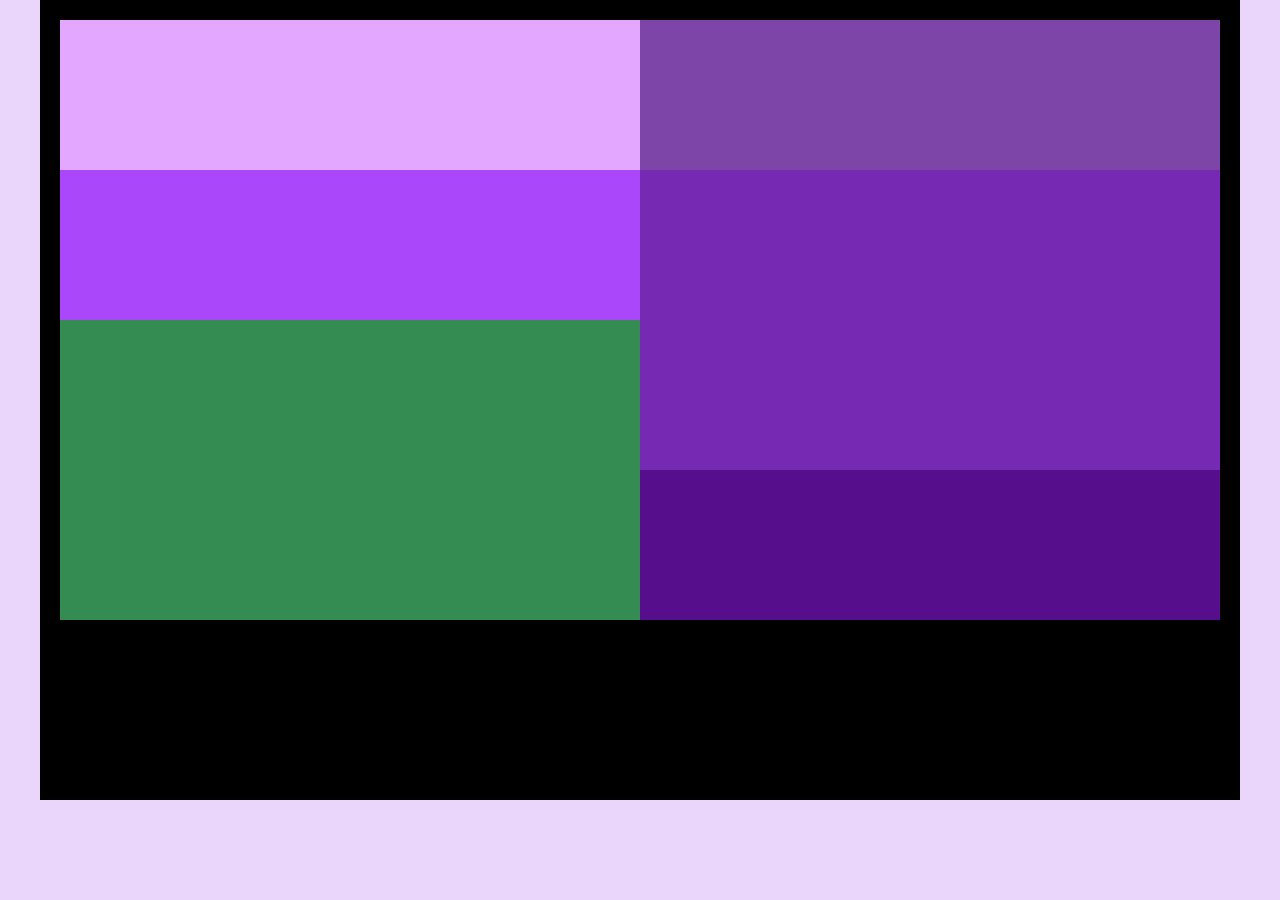
<file: PROJECT1/index.html>
<!DOCTYPE html>
<html lang="en">
<head>
    <meta charset="UTF-8">
    <meta name="viewport" content="width=device-width, initial-scale=1.0">
   <link rel="stylesheet" href="style.css">
    <title>Document</title>
</head>
<body>
    <section class="container">
        <section class="box_container">
            <div class="box box1"></div>
            <div class="box box2"></div>
        </section>
        <section class="box_container">
            <div class="box box3"></div>
            <div class="box box4"></div>
        </section>
        <section class="box_container">
            <div class="box box5"></div>
            <div class="box box6"></div>
        </section>
        <section class="box_container">
            <div class="box box7"></div>
            <div class="box box8"></div>                            
        </section>
       
      
    
      
    </section>
</body>
</html>
</file>
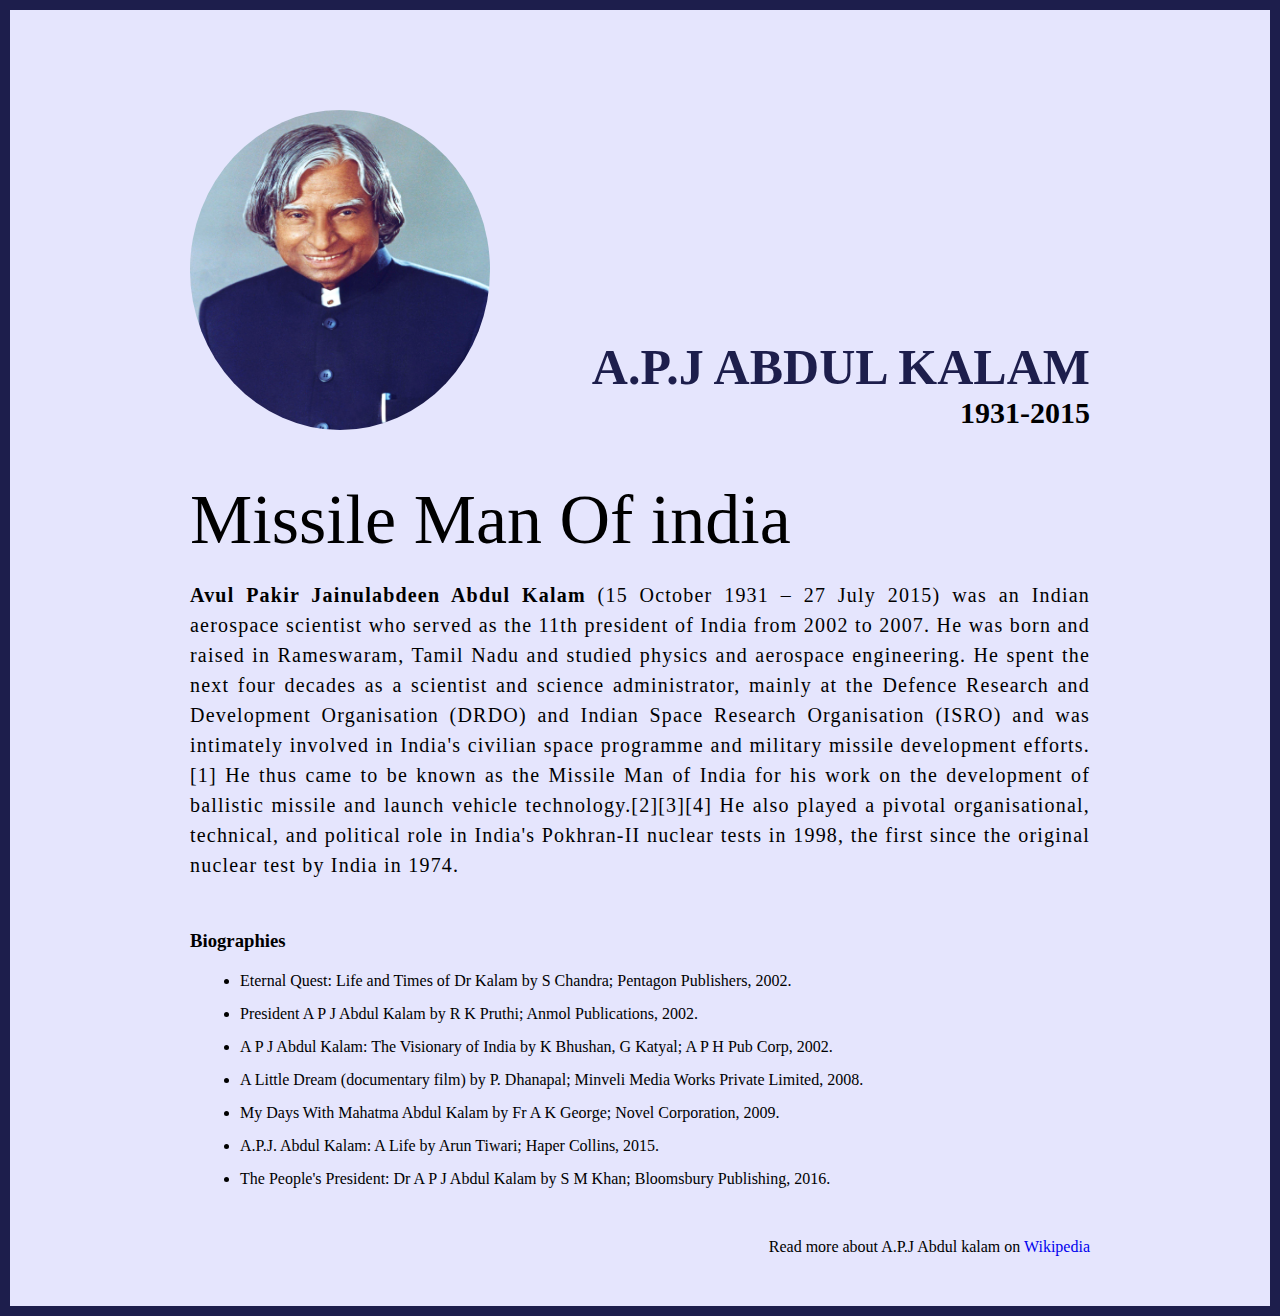
<file: PROJECT2/index.html>
<!DOCTYPE html>
<html lang="en">
<head>
    <meta charset="UTF-8">
    <meta name="viewport" content="width=device-width, initial-scale=1.0">
    <title>Document</title>
    <link rel="stylesheet" href="style.css">
</head>
<body>
    <div class="container">
        <div class="content">
            <section class="top_section">
                <div class="image_container">
                    <img src="./images/1.jpg" alt="Random">
                </div>
                <div>
                    <h1>A.P.J Abdul Kalam</h1>
                    <h4>1931-2015</h4>
                </div>
            </section>
            <section class="about_section">
                <h2>Missile Man Of india</h2>
                <p>
                    <b>
                        Avul Pakir Jainulabdeen Abdul Kalam</b> (15 October 1931 – 27 July
            2015) was an Indian aerospace scientist who served as the 11th
            president of India from 2002 to 2007. He was born and raised in
            Rameswaram, Tamil Nadu and studied physics and aerospace
            engineering. He spent the next four decades as a scientist and
            science administrator, mainly at the Defence Research and
            Development Organisation (DRDO) and Indian Space Research
            Organisation (ISRO) and was intimately involved in India's civilian
            space programme and military missile development efforts.[1] He thus
            came to be known as the Missile Man of India for his work on the
            development of ballistic missile and launch vehicle
            technology.[2][3][4] He also played a pivotal organisational,
            technical, and political role in India's Pokhran-II nuclear tests in
            1998, the first since the original nuclear test by India in 1974.

                </p>
            </section>
            <section class="biography_section">
                <h3>
                    Biographies
                </h3>
                <ul>
                    <li>
                        Eternal Quest: Life and Times of Dr Kalam by S Chandra; Pentagon
                        Publishers, 2002.
                    </li>
                    <li>
                        President A P J Abdul Kalam by R K Pruthi; Anmol Publications,
                        2002.
                    </li>
                    
                    <li>
                        A P J Abdul Kalam: The Visionary of India by K Bhushan, G Katyal;
                        A P H Pub Corp, 2002.
                    </li>
                    <li>  A Little Dream (documentary film) by P. Dhanapal; Minveli Media
                        Works Private Limited, 2008.

                    </li>
                    <li>
                        My Days With Mahatma Abdul Kalam by Fr A K George; Novel
                        Corporation, 2009.
                    </li>
                    <li>
                        A.P.J. Abdul Kalam: A Life by Arun Tiwari; Haper Collins, 2015.
                    </li>
                    <li>
                        The People's President: Dr A P J Abdul Kalam by S M Khan;
              Bloomsbury Publishing, 2016.
                    </li>
                </ul>
            </section>
            <footer>
                <p>

                    Read more about A.P.J Abdul kalam on <a href="https://en.wikipedia.org/wiki/A._P._J._Abdul_Kalam">Wikipedia</a>
                </p>
            </footer>
        </div>
    </div>
</body>
</html>
</file>
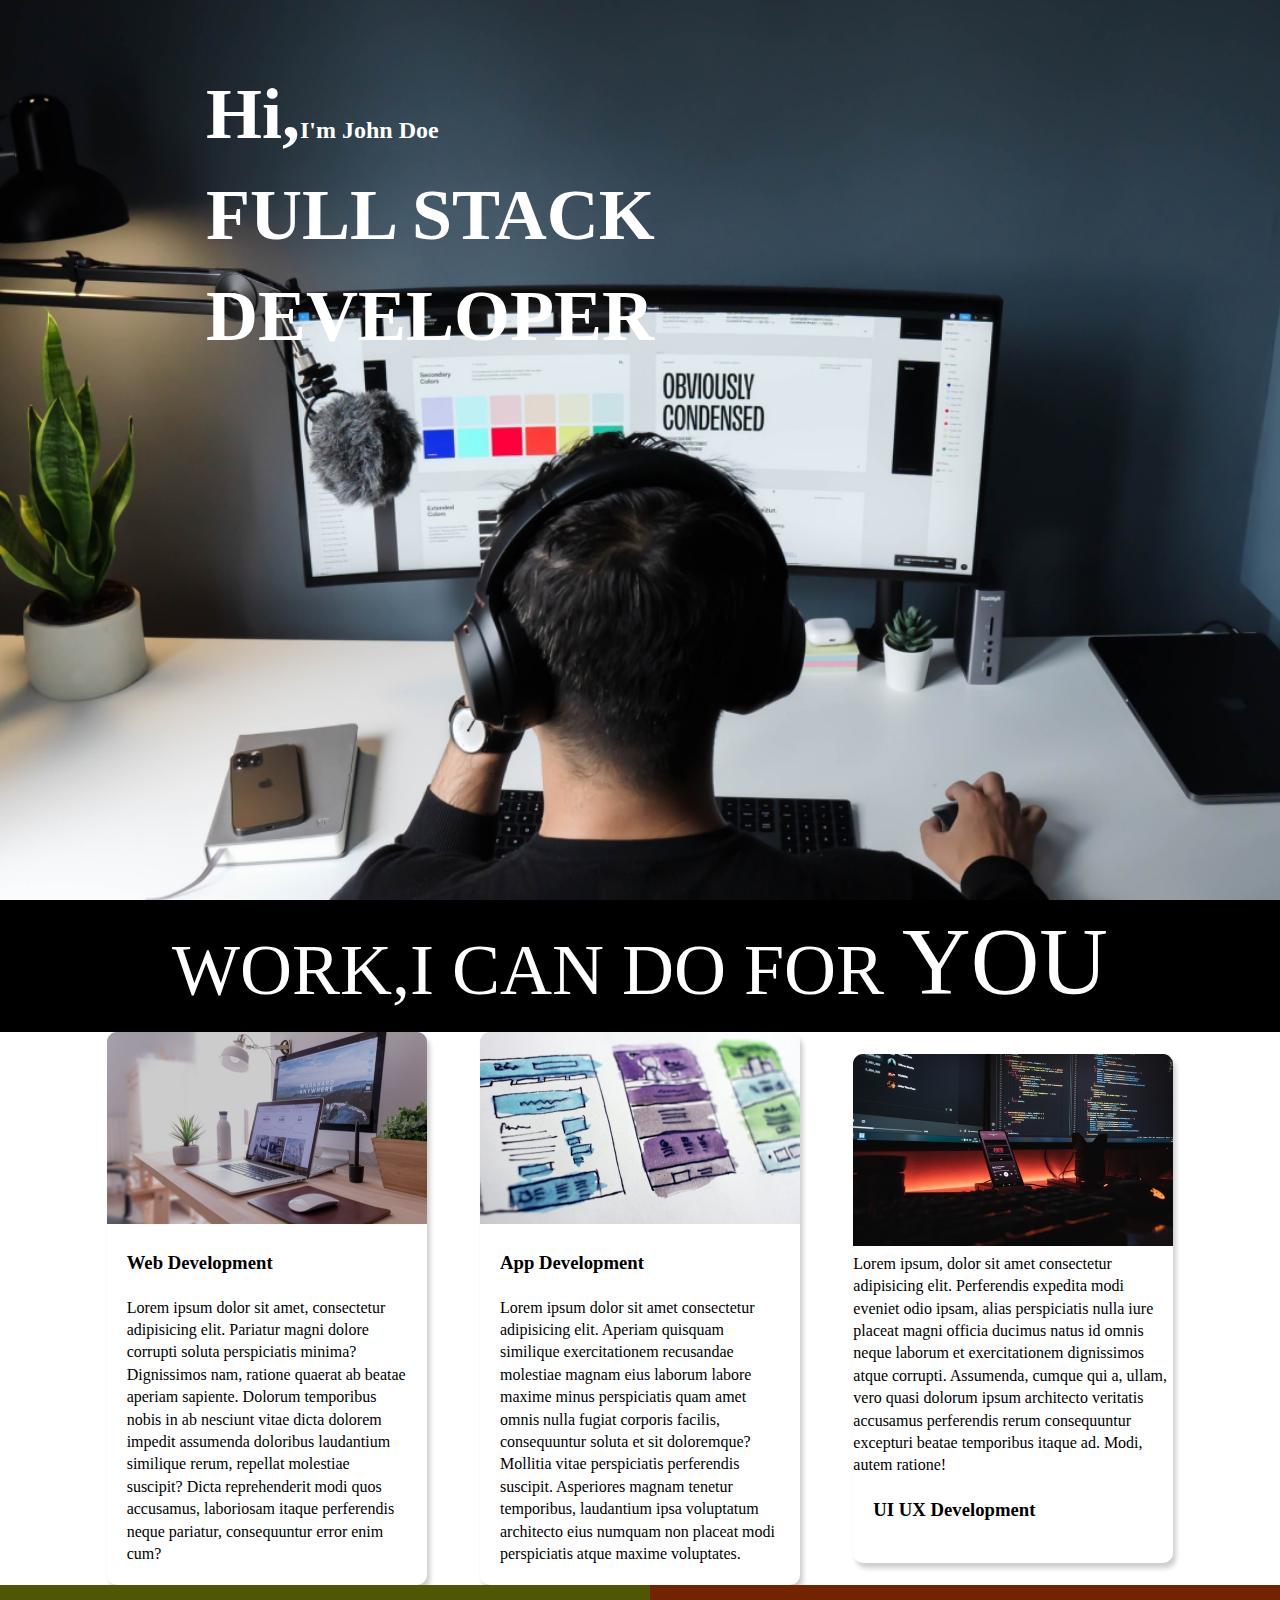
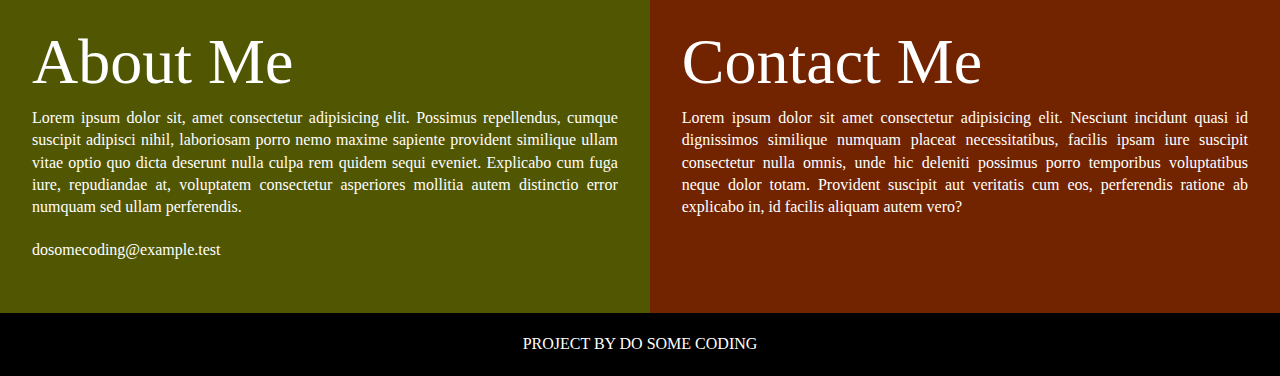
<file: PROJECT3/index.html>
<!DOCTYPE html>
<html lang="en">
  <head>
    <meta charset="UTF-8" />
    <meta name="viewport" content="width=device-width, initial-scale=1.0" />
    <title>Document</title>
    <link rel="stylesheet" href="style.css" />
  </head>
  <body>
    <section class="hero_section">
      <div class="text_container">
        <h2><span class="lg_text">Hi,</span>I'm John Doe</h2>
        <h1 class="lg_text">FULL STACK DEVELOPER</h1>
      </div>
    </section>
    <section class="black_box">
      <h2>WORK,I CAN DO FOR <span>YOU</span></h2>
    </section>
    <section class="work">
      <div class="grid_item">
        <div class="card">
          <div class="image_container">
            <img src="./images/c1 (1).png" alt="web development" />
          </div>
          <div class="card_content">
            <h3>Web Development</h3>
            <p>
              Lorem ipsum dolor sit amet, consectetur adipisicing elit. Pariatur
              magni dolore corrupti soluta perspiciatis minima? Dignissimos nam,
              ratione quaerat ab beatae aperiam sapiente. Dolorum temporibus
              nobis in ab nesciunt vitae dicta dolorem impedit assumenda
              doloribus laudantium similique rerum, repellat molestiae suscipit?
              Dicta reprehenderit modi quos accusamus, laboriosam itaque
              perferendis neque pariatur, consequuntur error enim cum?
            </p>
          </div>
        </div>
      </div>
      <div class="grid_item">
        <div class="card">
          <div class="image_container">
            <img src="./images/c2.png" alt="web development" />
          </div>
          <div class="card_content">
            <h3>App Development</h3>
            <p>
              Lorem ipsum dolor sit amet consectetur adipisicing elit. Aperiam
              quisquam similique exercitationem recusandae molestiae magnam eius
              laborum labore maxime minus perspiciatis quam amet omnis nulla
              fugiat corporis facilis, consequuntur soluta et sit doloremque?
              Mollitia vitae perspiciatis perferendis suscipit. Asperiores
              magnam tenetur temporibus, laudantium ipsa voluptatum architecto
              eius numquam non placeat modi perspiciatis atque maxime
              voluptates.
            </p>
          </div>
        </div>
      </div>
      <div class="grid_item">
        <div class="card">
          <div class="image_container">
            <img src="./images/c3.png " alt="web development" />
            <p>
              Lorem ipsum, dolor sit amet consectetur adipisicing elit.
              Perferendis expedita modi eveniet odio ipsam, alias perspiciatis
              nulla iure placeat magni officia ducimus natus id omnis neque
              laborum et exercitationem dignissimos atque corrupti. Assumenda,
              cumque qui a, ullam, vero quasi dolorum ipsum architecto veritatis
              accusamus perferendis rerum consequuntur excepturi beatae
              temporibus itaque ad. Modi, autem ratione!
            </p>
          </div>
          <div class="card_content">
            <h3>UI UX Development</h3>
          </div>
        </div>
      </div>
    </section>
    <section class="bottom_section">
      <div class="contact">
        <h2>About Me</h2>
        <p>
          Lorem ipsum dolor sit, amet consectetur adipisicing elit. Possimus
          repellendus, cumque suscipit adipisci nihil, laboriosam porro nemo
          maxime sapiente provident similique ullam vitae optio quo dicta
          deserunt nulla culpa rem quidem sequi eveniet. Explicabo cum fuga
          iure, repudiandae at, voluptatem consectetur asperiores mollitia autem
          distinctio error numquam sed ullam perferendis.
        </p>
        <p>dosomecoding@example.test</p>
      </div>
      <div class="about">
        <h2>Contact Me</h2>
        <p>
          Lorem ipsum dolor sit amet consectetur adipisicing elit. Nesciunt
          incidunt quasi id dignissimos similique numquam placeat
          necessitatibus, facilis ipsam iure suscipit consectetur nulla omnis,
          unde hic deleniti possimus porro temporibus voluptatibus neque dolor
          totam. Provident suscipit aut veritatis cum eos, perferendis ratione
          ab explicabo in, id facilis aliquam autem vero?
        </p>
      </div>
    </section>
    <footer>
        Project By do some coding
    </footer>
  </body>
</html>
</file>
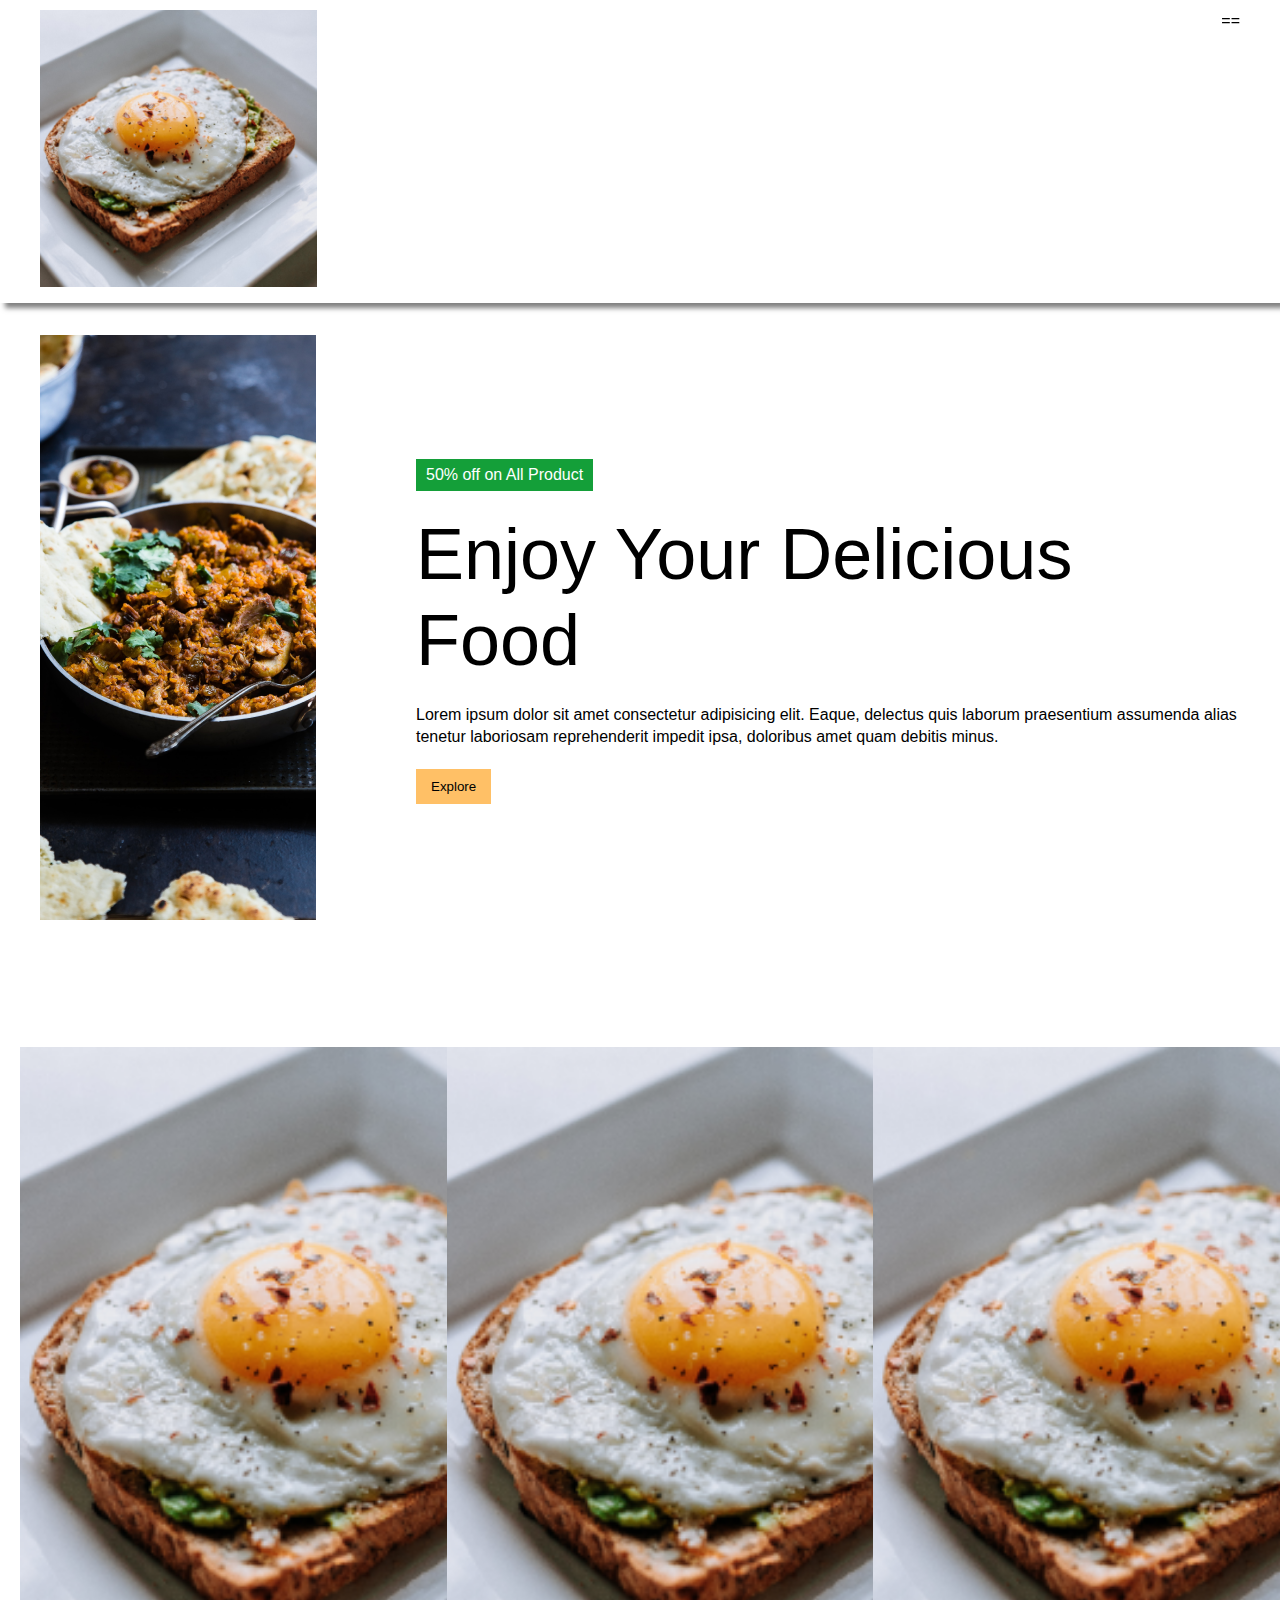
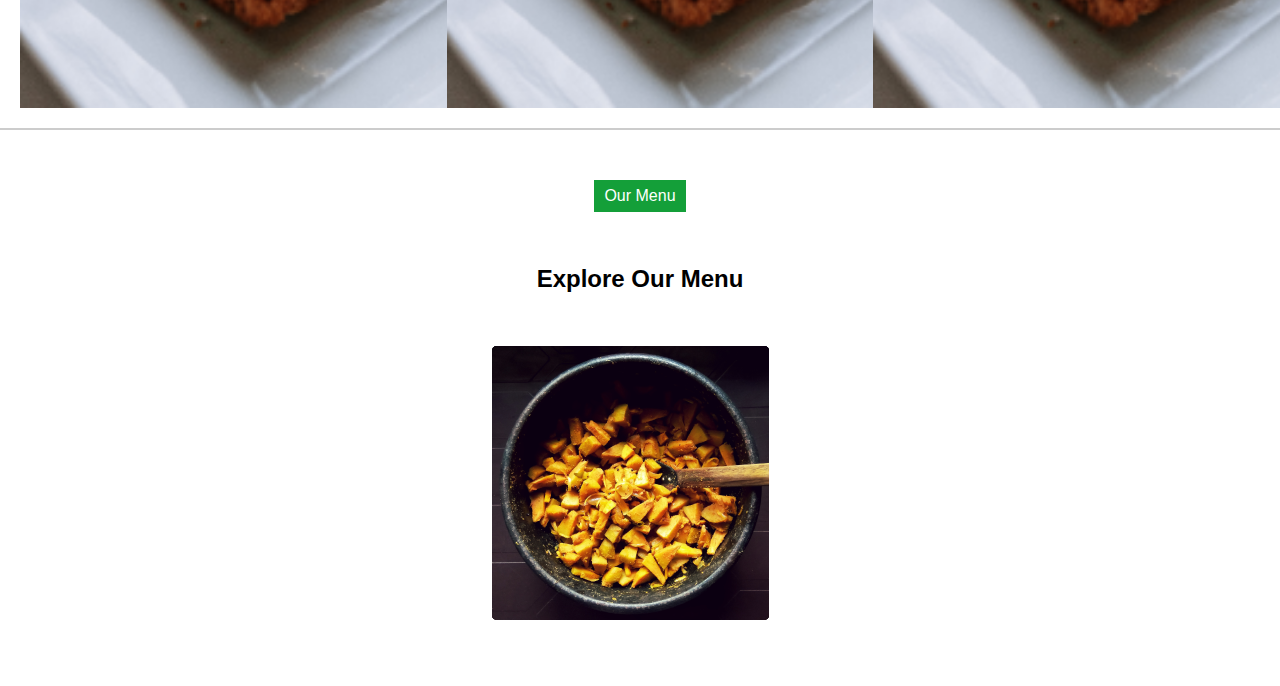
<file: PROJECT4/index.html>
<!DOCTYPE html>
<html lang="en">
  <head>
    <meta charset="UTF-8" />
    <meta name="viewport" content="width=device-width, initial-scale=1.0" />
    <title>Document</title>
    <link rel="stylesheet" href="style.css" />
  </head>
  <body>
    <nav>
      <div class="navigation container">
        <div class="logo_container">
          <img src="./images/unsplash_FFqNATH27EM.png" />
        </div>
        <div class="bar-icon">==</div>
      </div>
    </nav>
    <div class="container">
      <div class="hero">
        <div class="hero_image">
          <img src="./images/unsplash_POFG828-GQc (1).png" alt="hero image" />
        </div>
        <div class="hero_content">
          <div class="tag">50% off on All Product</div>
          <h1>Enjoy Your Delicious Food</h1>
          <p>
            Lorem ipsum dolor sit amet consectetur adipisicing elit. Eaque,
            delectus quis laborum praesentium assumenda alias tenetur laboriosam
            reprehenderit impedit ipsa, doloribus amet quam debitis minus.
          </p>
          <button class="explore_btn">Explore</button>
        </div>
      </div>
    </div>
    <section class="features">
      <div class="feature">
        <img src="./images/unsplash_FFqNATH27EM (1).png" alt="" />
        <div class="feature_content">
          <h3>Discount Voucher</h3>
          <p>
            Lorem ipsum dolor sit amet consectetur adipisicing elit. Earum, vero
            explicabo iusto odit corporis debitis aut libero inventore dolorum
            dignissimos totam esse natus laboriosam et illo neque eos delectus
            quis eaque beatae. Sequi, beatae unde.
          </p>
        </div>
      </div>
      <div class="feature">
        <img src="./images/unsplash_FFqNATH27EM (1).png" alt="" />
        <div class="feature_content">
          <h3>Fresh Healthy Food</h3>
          <p>
            Lorem ipsum dolor sit amet consectetur adipisicing elit. Earum, vero
            explicabo iusto odit corporis debitis aut libero inventore dolorum
            dignissimos totam esse natus laboriosam et illo neque eos delectus
            quis eaque beatae. Sequi, beatae unde.
          </p>
        </div>
      </div>
      <div class="feature">
        <img src="./images/unsplash_FFqNATH27EM (1).png" alt="" />
        <div class="feature_content">
          <h3>Fast Home Delivery</h3>
          <p>
            Lorem ipsum dolor sit amet consectetur adipisicing elit. Earum, vero
            explicabo iusto odit corporis debitis aut libero inventore dolorum
            dignissimos totam esse natus laboriosam et illo neque eos delectus
            quis eaque beatae. Sequi, beatae unde.
          </p>
        </div>
      </div>
    </section>
    <div class="divider">

    </div>
    <div class="menu">
        <div class="tag">Our Menu</div>
        <h2>
            Explore Our Menu
        </h2>
        <div class="grid">
            <div class="item1">
                <img class="grid-image" src="./images/unsplash_qeWlYA2G_n4.png" alt="image1">
            </div>
            <div class="item1">
                <img  class="grid-image" src="./images/unsplash_qeWlYA2G_n4.png" alt="image2">
            </div>
            <div class="item1">
                <img  class="grid-image" src="./images/unsplash_qeWlYA2G_n4.png" alt="image3">
            </div>
            <div class="item1">
                <img class="grid-image"src="./images/unsplash_qeWlYA2G_n4.png" alt="image4">
            </div>
            <div class="item1">
                <img class="grid-image" src="./images/unsplash_qeWlYA2G_n4.png" alt="image5">
            </div>
            <div class="item1">
                <img class="grid-image" src="./images/unsplash_qeWlYA2G_n4.png" alt="image6">
            </div> 
            <div class="item1">
                <img class="grid-image" src="./images/unsplash_qeWlYA2G_n4.png" alt="image7">
            </div>

        </div>
    </div>
  </body>
</html>
</file>
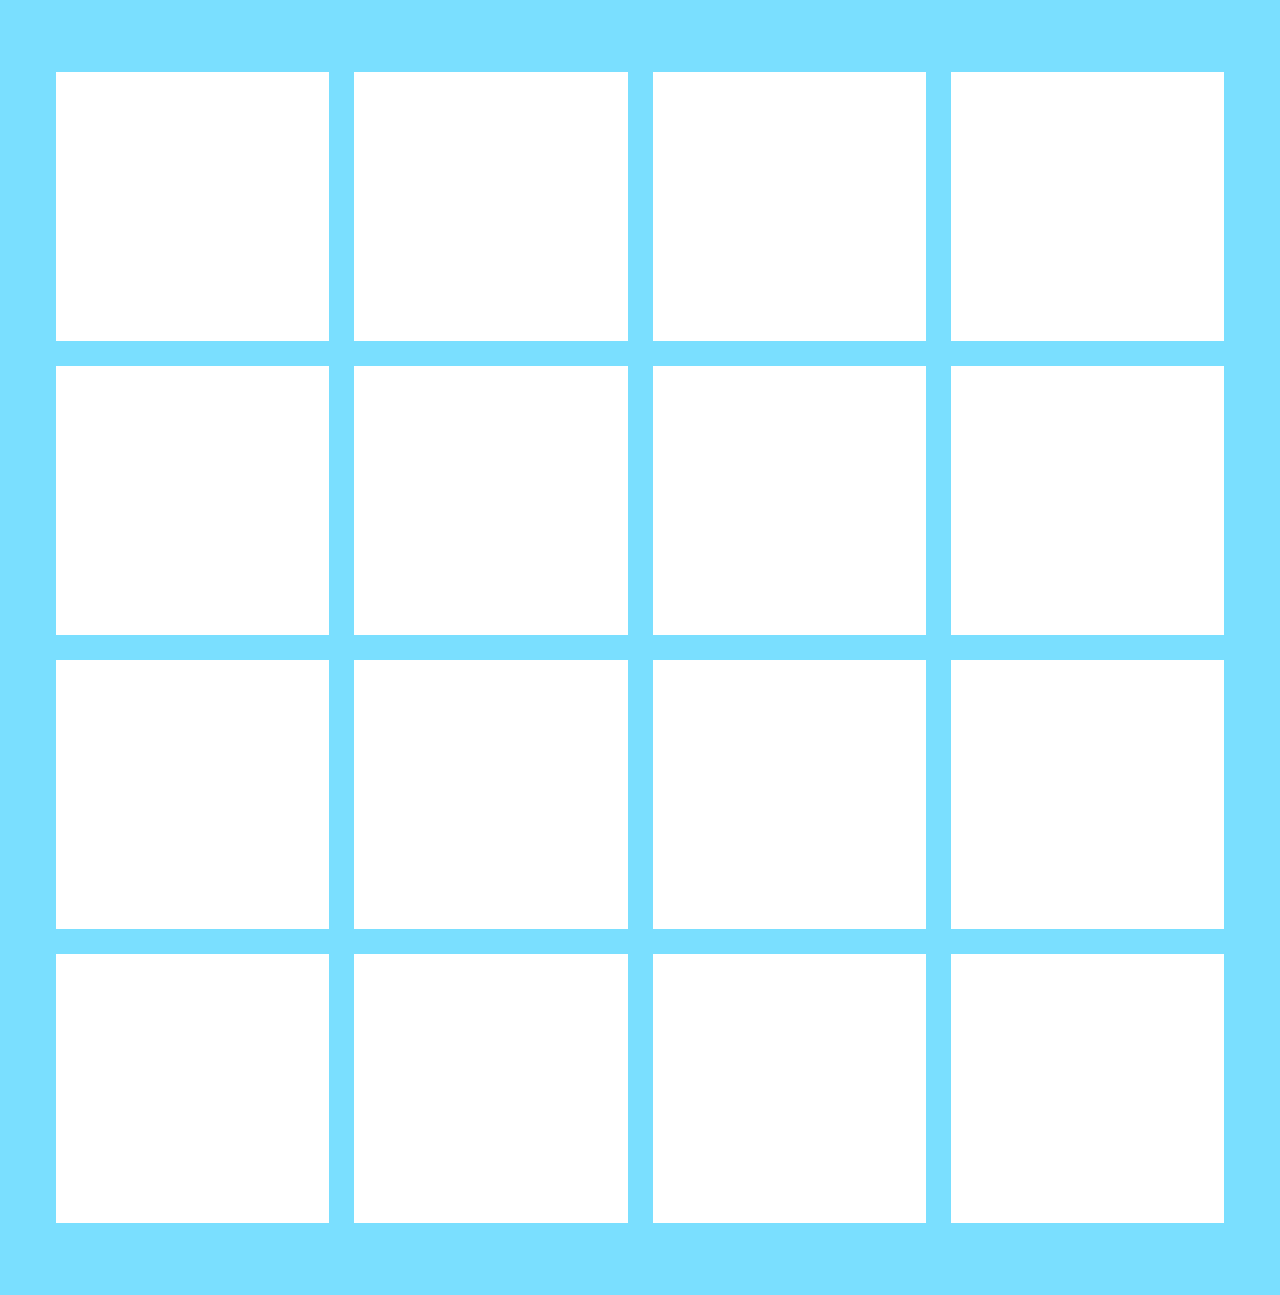
<file: PROJECT5/index.html>
<!DOCTYPE html>
<html lang="en">
<head>
    <meta charset="UTF-8">
    <meta name="viewport" content="width=device-width, initial-scale=1.0">
    <link rel="stylesheet" href="style.css">
    <title>CSS Layout</title>
</head>
<body>
    <section class="container grid">
        <div id="box"></div>
        <div id="box"></div>
        <div id="box"></div>
        <div id="box"></div>
        <div id="box"></div>
        <div id="box"></div>
        <div id="box"></div>
        <div id="box"></div>
        <div id="box"></div>
        <div id="box"></div>
        <div id="box"></div>
        <div id="box"></div>
        <div id="box"></div>
        <div id="box"></div>
        <div id="box"></div>
        <div id="box"></div>
        

    </section>
</body>
</html>
</file>
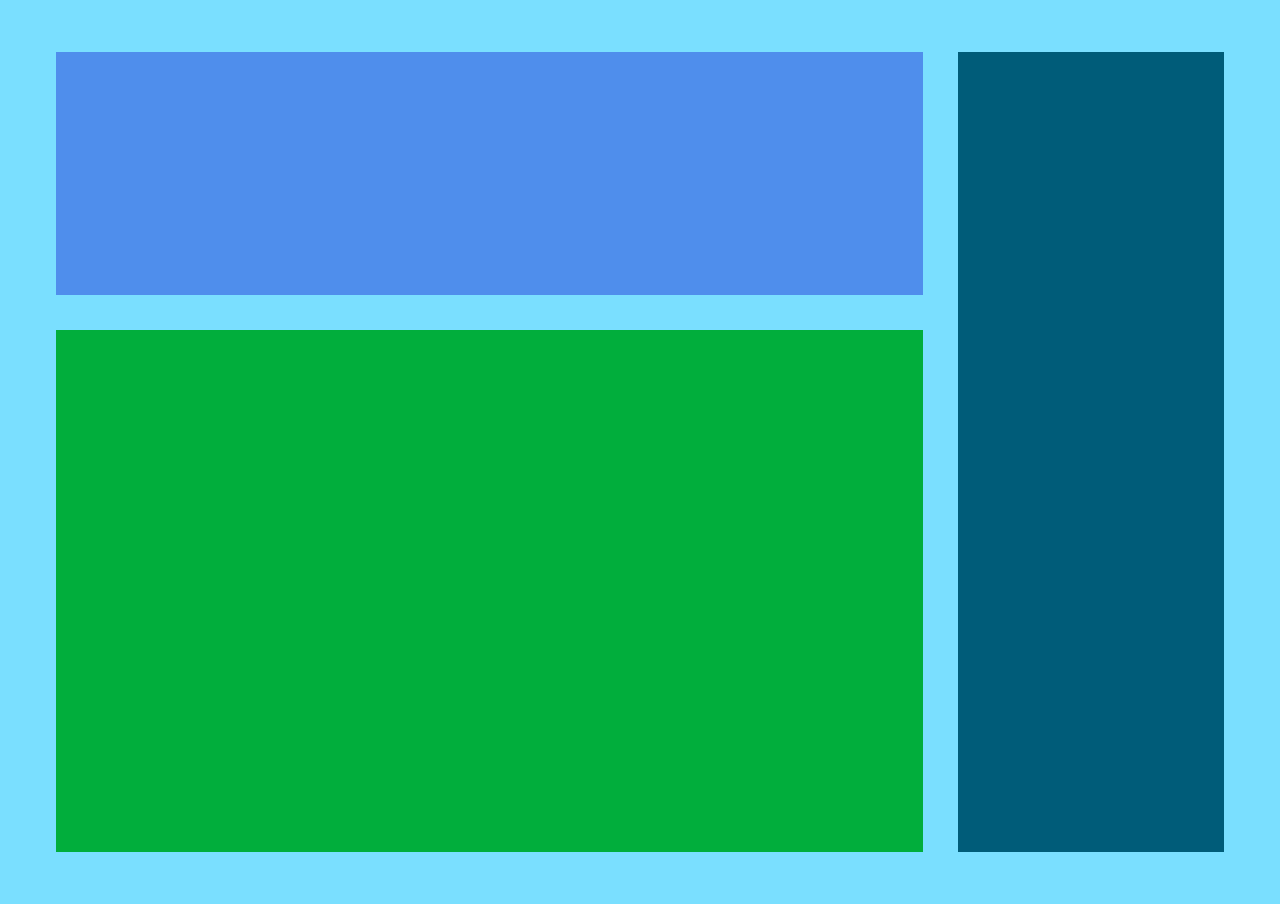
<file: PROJECT6/index.html>
<!DOCTYPE html>
<html lang="en">
<head>
    <meta charset="UTF-8">
    <meta name="viewport" content="width=device-width, initial-scale=1.0">
    <link rel="stylesheet" href="style.css">
    <title>CSS Layout</title>
</head>
<body>
    <section class="container grid">
        <div class="box1"></div>
        <div class="box2"></div>
        <div class="box3"></div>
    </section>
    
</body>
</html>
</file>
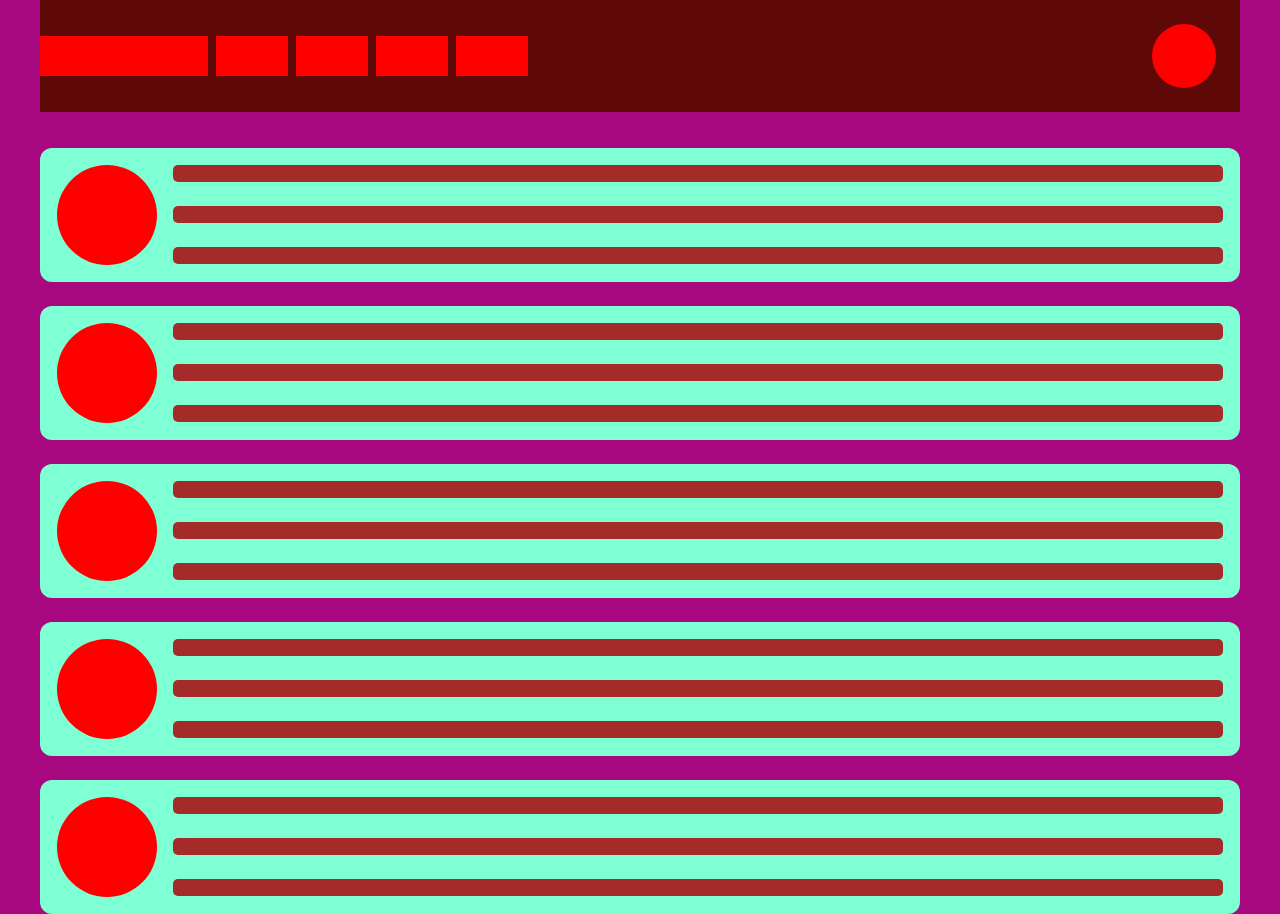
<file: PROJECT7/index.html>
<!DOCTYPE html>
<html lang="en">
<head>
    <meta charset="UTF-8">
    <meta name="viewport" content="width=device-width, initial-scale=1.0">
    <link rel="stylesheet" href="style.css">
    <title>PROJECT7</title>
</head>
<body>
    <nav class="container navigation">
        <div class="left_nav">
            <div class="logo"></div>
            <div class="link"></div>
            <div class="link"></div>
            <div class="link"></div>
            <div class="link"></div>
        </div>
        <div class="avatar"></div>
        
    </nav>
    <main class="container">
         <div class="card">
            <div class="circle"></div>
            <div class="line_container">

                <div class="line"></div>
                <div class="line"></div>
                <div class="line"></div>
            </div>
         </div>
         <div class="card">
            <div class="circle"></div>
            <div class="line_container">

                <div class="line"></div>
                <div class="line"></div>
                <div class="line"></div>
            </div>
         </div>
         <div class="card">
            <div class="circle"></div>
            <div class="line_container">

                <div class="line"></div>
                <div class="line"></div>
                <div class="line"></div>
            </div>
         </div>
         <div class="card">
            <div class="circle"></div>
            <div class="line_container">

                <div class="line"></div>
                <div class="line"></div>
                <div class="line"></div>
            </div>
         </div>
         <div class="card">
            <div class="circle"></div>
            <div class="line_container">

                <div class="line"></div>
                <div class="line"></div>
                <div class="line"></div>
            </div>
         </div>
    </main>
</body>
</html>
</file>
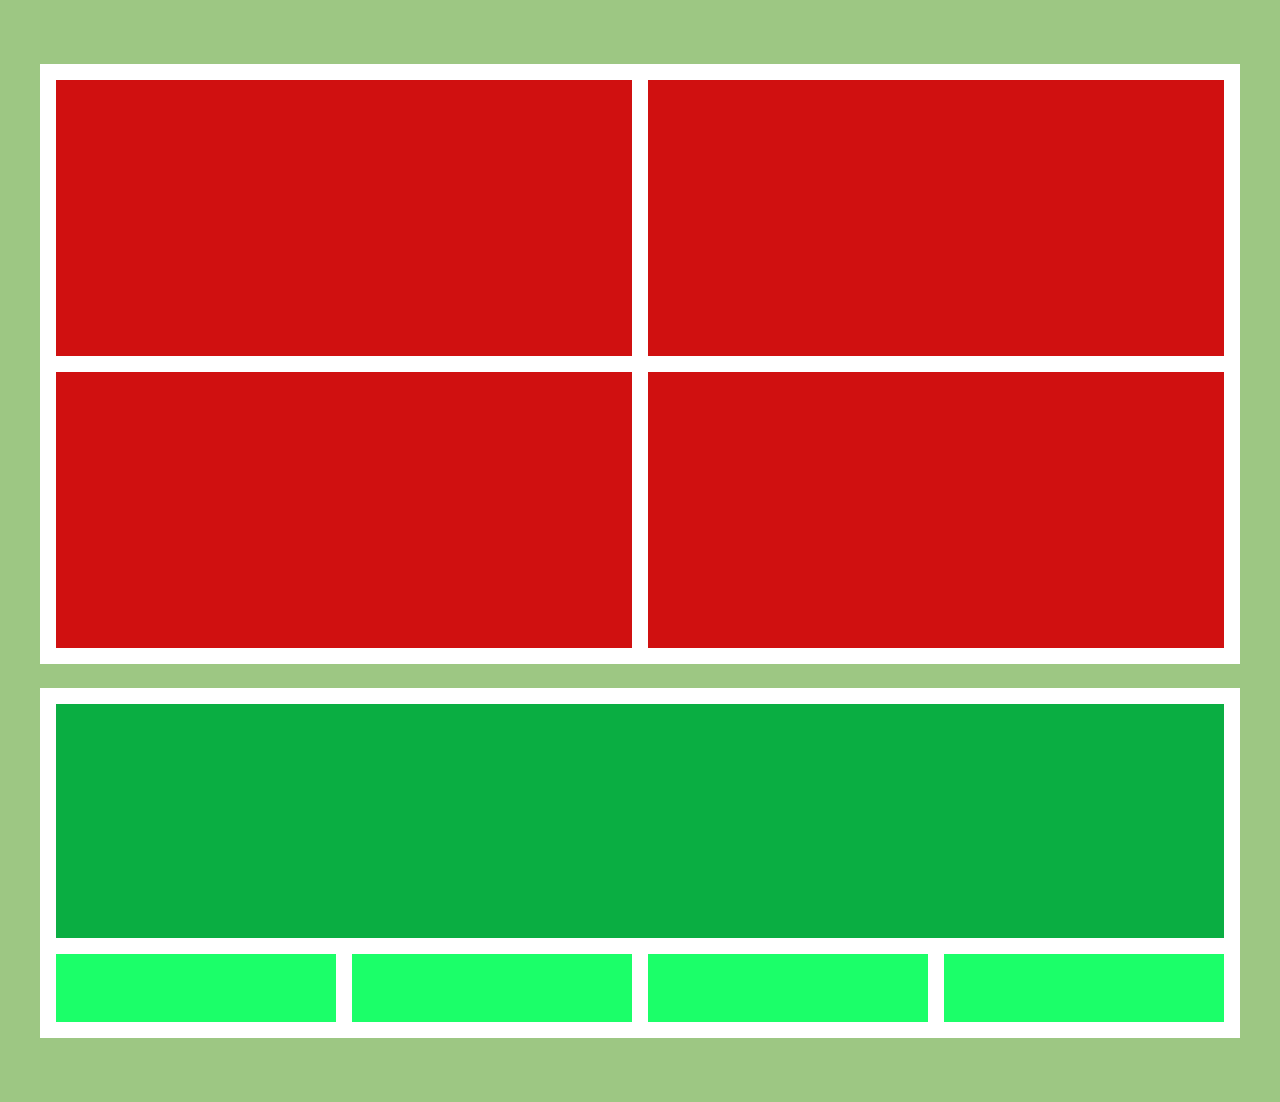
<file: PROJECT8/index.html>
<!DOCTYPE html>
<html lang="en">
<head>
    <meta charset="UTF-8">
    <meta name="viewport" content="width=device-width, initial-scale=1.0">
    <link rel="stylesheet" href="style.css">
    <title>Document</title>
</head>
<body>
    <div class="layout_main_spacing">

        <section class="container top_container">
            <div class="red_box"></div>
            <div class="red_box"></div>
            <div class="red_box"></div>
            <div class="red_box"></div>
        </section>
        <section class="container bottom_container">
            <div class="dark_green_box"></div>
            <div class="green_grid">
                <div class="light_green_box"></div>
                <div class="light_green_box"></div>
                <div class="light_green_box"></div>
                <div class="light_green_box"></div>
            </div>
        </section>
    </div>
    </body>
    </html>
</file>
<file: PROJECT1/style.css>
*{
    margin:0;
    padding:0;
    box-sizing:border-box;
}
/* .box{
    background-color:green;
    height:100px;
    width:100px;
} */
body{
    background-color:#ebd6fb;
}
.container{
    max-width:1200px;
    height:800px;
    background-color:black;
    margin:120px auto;
    display:flex;
    flex-direction:column;
    padding:20px;
}
.box_container{
    display:flex;
}
.box{
    width:100%;
    height:150px;
    background-color: white;
}
.box1 {
    background-color:#e3a7ff;
}
.box2{
    background-color:#7e45a8;
}
.box3{
   background-color: #ab47fb;;
}

.box4{
    background-color:#7629b2;
}
.box5{
    background-color:#348c53;
}
.box6{
    background-color:#7629b2;
}
.box7{
    background-color:#348c53;
}
.box8{
    background-color:#560e8d;
}
@media screen and (width>1200px){
     .container{
        margin:auto;
     }
}
@media screen and (width<1200px) and (width>450px){
    .container{
        margin:40px 24px;
        background-color:grey;
    }
}
@media screen and (width<450px) {
    .container{
        margin:24px 16px;
        background-color:green;
    }
}
</file>
<file: PROJECT2/style.css>
*{
    margin:0;
    padding:0;
    box-sizing:border-box;
}
.container{
    background-color:#e5e5fd;
    min-height:100vh;
    border:10px solid #1d1e4c;
}
.content{
    max-width:900px;
    margin:0 auto;
    /* border:2px solid green; */
}
.top_section{
    margin-top:100px;
    display:flex;
    justify-content:space-between;
    align-items:flex-end;
}
.top_section h4{
    font-size:30px;
    text-align:end;
}
.top_section h1{
    font-size:50px; 
     font-weight:bold;
    color:#1d1e4c;
     text-transform:uppercase; 
}
.image_container{
     border-radius:50%;
     -webkit-border-radius:50%;
     -moz-border-radius:50%;
     -ms-border-radius:50%;
     -o-border-radius:50%;
     overflow:hidden;
}
.image_container, img{
   width:300px;
   height:320px;
}
.about_section{
    margin-top:50px;
}
.about_section h2{
    font-size:70px;
    font-weight:400;
    margin-bottom:20px;
}
.about_section p{
    font-size:20px;
    line-height:30px;
    letter-spacing:1.2px;
    text-align:justify;
}
.biography_section{
    margin:50px 0;
}
.biography_section h3{
    margin-bottom:20px;
}
.biography_section ul{
    margin-left:50px;
}
.biography_section li{
    margin-bottom:15px;
}
footer{
    margin:50px 0;
}
footer p{
    text-align:end;
}
footer p a{
    text-decoration:none;
}
/* .top_section h1{
    font-size:60px;
    font-weight:bold;
} */
</file>
<file: PROJECT3/style.css>
*{
    margin:0;
    padding:0;
    box-sizing:border-box;
}
html,body{
    line-height:1.4;
    font-weight:300;
}
.hero_section{
    background-image:url("./images/background.png");
    min-height:100vh;
    background-position:center;
    background-size:cover;
    background-repeat:no-repeat;
}
.text_container{
    color:white;
    max-width:900px;
    margin:0 auto;
    padding-top:64px;
    padding-left:16px;
}
.lg_text{
    font-size:72px;
}
.black_box{
    background-color:#000;
    padding:20px;
}
.black_box h2{
    font-size:72px;
    font-weight:400;
    line-height:84px;
    color:white;
    text-align:center;
    font-weight:300;
}
.black_box span{
    font-size:95px;
}
.work{
    margin-top:25px;
    margin-inline:25px;
    display:grid;
    gap:20px;
    grid-template-columns:repeat(auto-fit,minmax(320px,1fr));
   max-width:1100px;
   margin:0 auto;
}
.grid_item{
    display:flex;
    justify-content:center;
    align-items:center;
}
.card{
    max-width:320px;
    min-height:400px;
    border-radius:10px;
    -webkit-border-radius:10px;
    -moz-border-radius:10px;
    -ms-border-radius:10px;
    -o-border-radius:10px;
    box-shadow:3px 5px 5px rgba(1,1,1,0.2);
    transition:0.2s ease-in-out;
    -webkit-transition:0.2s ease-in-out;
    -moz-transition:0.2s ease-in-out;
    -ms-transition:0.2s ease-in-out;
    -o-transition:0.2s ease-in-out;
}
.card:hover{
    transform:scale(1.04);
    -webkit-transform:scale(1.04);
    -moz-transform:scale(1.04);
    -ms-transform:scale(1.04);
    -o-transform:scale(1.04);
    box-shadow:3px 5px 5px rgba(1,1,1,0.3);
}
.card_content{
    padding:20px;
}
.card_content h3{
    margin-bottom:20px;
}
.bottom_section{
    display:flex;
}
.contact{
    background-color:#515603;
}
.about{
    background-color:#722300;
}
.contact,.about{
    min-height:300px;
    padding:32px;
    color:white;
}
.contact h2,.about h2{
    font-size:64px;
    font-weight:300;
}
.contact p,.about p{
    margin-bottom:20px;
    text-align:justify;
}
footer {
    text-align:center;
    text-transform:uppercase;
    background-color:#000;
    padding:20px;
    color:white;
}
@media(max-width:786px){
    .hero_section{
        min-height:50vh;
        width:100vw;
    }
    .text_container{
        margin:10px 0;
        text-align:center;
    }
    .lg_text{
        font-size:32px;
    }
    .black_box h2{
        font-size:24px;

    }
    .black_box h2 span{
        font-weight:400;
        font-size:32px;
    }
    .bottom_section{
        flex-direction:column;
    }
    h1{
        font-size:32px;
    }
    .about h2,.contact h2{
        font-size:32px;
    }
}
</file>
<file: PROJECT4/style.css>
*{
    margin:0;
    padding:0;
    box-sizing:border-box;
}
html,body{
    line-height:1.4;
    font-weight:300;
    font-family:'Roboto',sans-serif;
}
button{
    padding:10px 15px;
    border:none;
    transition:0.2s ease-in-out;
    -webkit-transition:0.2s ease-in-out;
    -moz-transition:0.2s ease-in-out;
    -ms-transition:0.2s ease-in-out;
    -o-transition:0.2s ease-in-out;
}
button:hover{
    opacity:0.8;
}
nav{
    box-shadow:5px 5px 5px rgba(1,1,1,0.5);
    position:sticky;
    top:0;
    margin-bottom:32px;
    background:white;
    padding:10px;
}
.navigation{
    display:flex;
    justify-content:space-between;
}
.container{
    max-width:1200px;
    margin:0 auto;
}
.bar_icon{
    font-size:24px;
}
.hero{
    display:flex;
    gap:100px;
    justify-content:center;
    align-items:center;
}
.hero_content{
    display:flex;
    flex-direction:column;
    gap:20px;
}
.tag{
    background-color:#149f39;
    padding:5px 10px;
    color:white;
    align-self:flex-start;
}
.hero_content h1{
    font-size:72px;
    line-height:1.2;
    font-weight:300;
}
.explore_btn{
    background:#ffc066;
    align-self:flex-start;
}
.features{
    margin-top:100px;
    display:flex;
    justify-content:center;
}
.feature{
    display:flex;
    gap:20px;
    padding:20px;
}
.feature:hover{
    transition:0.2s ease-in-out;
    -webkit-transition:0.2s ease-in-out;
    -moz-transition:0.2s ease-in-out;
    -ms-transition:0.2s ease-in-out;
    -o-transition:0.2s ease-in-out;
    box-shadow:5px 5px 5px rgba(1,1,1,0.5);
}
.divider{
    border:1px solid #ccc; 
}
.menu{
    display:flex;
    flex-direction:column;
    gap:50px;
    margin:50px 0;
    align-items:center;
}
.menu .tag{
    align-self:center;
}
.grid{
    display:grid;
    gap:10px;
    grid-template-areas:"I1 I1 I2 I3 "
          "I1 I1 I2 I7"
          "I4 I5 I6 I7";
}
.grid-image{
    border-radius:5px;
    -webkit-border-radius:5px;
    -moz-border-radius:5px;
    -ms-border-radius:5px;
    -o-border-radius:5px;
}
.grid-image:hover{
    transform:scale(1.05);
    -webkit-transform:scale(1.05);
    -moz-transform:scale(1.05);
    -ms-transform:scale(1.05);
    -o-transform:scale(1.05);
}
.item1{
    grid-area:I1;
}
.item2{
    grid-area:I2;
}
.item3{
    grid-area:I3;
}
.item4{
    grid-area:I4;
}
.item5{
    grid-area:I5;
}
.item6{
    grid-area:I6;
}
.item7{
    grid-area;I7
}

@media(max-width:786px){
    .hero{
        flex-direction:column;
    }
    .hero_image{
        display:flex;
        justify-content:center;
    }
    .hero_image img{
        width:80%;
    }
    .hero_content{
        gap:10px;
        padding:10px;
    }
    .hero_content h1{
        font-size:32px;
    }
}
</file>
<file: PROJECT5/style.css>
*{
    margin:0;
    padding:0;
    box-sizing:border-box;
}
body{
    background-color:#7ADFFF;
}
.container{
    max-width:1200px;
    min-height:800px;
    margin:72px auto;
    padding:0 16px;
    /* background-color:green; */
}
#box{
    width:100%;
    height:269px;
    background-color:white;
}
.grid{
    display:grid;
    grid-template-columns:1fr 400px 1fr 1fr;
    gap:25px;
}
@media screen and (width>1200px){
 .grid{
    display:grid;
    grid-template-columns:repeat(4,1fr);
 }
}
@media screen and (width<1200px) and (width>450px){
         .grid{
            grid-template-columns:repeat(2,1fr);
            gap:16px;    
         }
         .container{
            margin:48px auto;;
         }
}
@media screen and (width<450px){
    .grid{
        grid-template-columns:repeat(1,1fr);
        gap:16px;    
    }
   .container{
    margin:32px auto;
   }

}
</file>
<file: PROJECT6/style.css>
*{
    margin:0;
    padding:0;
    box-sizing:border-box;
}
body{
    background-color:#7adfff;
}
.container{
    max-width:1200px;
    min-height:800px;
    margin:52px auto;
    padding:0 16px;
}
.grid{
    display:grid;
    gap:35px;
    grid-template-areas:"K1 K1 K1  K3 " 
    " K2 K2  K2 K3"
    "K2 K2 K2  K3" ;
}
.box1{
   grid-area:K1;
   background-color:#4F8EEC;
}
.box2{
   grid-area:K2;
   background-color:#01ae3c;
}
.box3{
    grid-area:K3;
    background-color:#005c79;

}
@media screen and (width>1200px){

}
@media screen and(width<1200px) and (width>450px){
.grid{
    gap:16px;
    grid-template-areas:"K1 K1 K3"
                    "K2 K2  K3"
                    "K2 K2 K3"
                    " K2 K2  K3"
                    ;
}
}
@media screen and (width < 450px){
   .container{
    margin:32px auto;
   }
    .grid{
        display:grid;
        grid-template-areas:"K1" 
        " K2"
        "K2" 
        "K2" 
        "K2"
        "K3"
         "K3"
         "K3"   ;      
        gap:16px;
    }

}
</file>
<file: PROJECT7/style.css>
*{
    margin:0;
    padding:0;
    box-sizing:border-box;
}
body{
    background-color:#a70880;
}
.container{
    max-width:1200px;
    margin:0 auto;
}
nav{
    background-color:#5e0808;
    min-height:93px;
}
.navigation{
    display:flex;
    align-items:center;
    justify-content:space-between;
}
.left_nav{
    display:flex;
    max-width:488px;
    gap:8px;
    min-height:40px;
    width:100%;
    align-items:center;
    justify-content:center;
}
.logo{
    background:red;
    height:40px;
    min-width:168px;

}
.link{
    background:red;
    height:40px;
    width:100%;
}
.avatar{
    background:red;
    height:64px;
    width:64px;
    margin:24px;
    border-radius:50%;
    -webkit-border-radius:50%;
    -moz-border-radius:50%;
    -ms-border-radius:50%;
    -o-border-radius:50%;
}
main{
    padding-top:36px;
    display:flex;
    flex-direction:column;
    gap:24px;
}
.card{
    display:flex;
    gap:16px;
    background-color:aquamarine;
    padding:17px;
    border-radius:12px;
    -webkit-border-radius:12px;
    -moz-border-radius:12px;
    -ms-border-radius:12px;
    -o-border-radius:12px;
}
.circle{
    background-color:red;
    border-radius:100%;
    -webkit-border-radius:100%;
    -moz-border-radius:100%;
    -ms-border-radius:100%;
    -o-border-radius:100%;
    height:100px;
    min-width:100px;
}
.line_container{
    display:flex;
    flex-direction:column;
    gap:24px;
    width:100%;
    
}
.line{
    height:17px;
    width:100%;
    border-radius:5px;
    background-color:brown;
    -webkit-border-radius:5px;
    -moz-border-radius:5px;
    -ms-border-radius:5px;
    -o-border-radius:5px;
}
@media screen and (width<500px){
    .logo{
        background:red;
        height:40px;
        min-width:70px;
    }
    .avatar{
        height:48px;
        width:48px;
    }
    .left_nav{
        max-width:266px;
    }
}
</file>
<file: PROJECT8/style.css>
:root{
   --bg:#9dc783;
   --container:#fff;
   --red:#d01010;
   --dark_green:#0AAE42;
   --light_green:#1bff69;
 }
*{
    margin:0;
    padding:0;
    box-sizing:border-box;
}
body{
    background-color:var(--bg);
}
.container{
    max-width:1200px;
    margin:0 auto;
    background-color:white;
}
.top_container{
    display:grid;
    grid-template-columns:repeat(2,1fr);
    gap: 16px;
    padding:16px;
    margin-top:32px;
    min-height:600px;
}
.red_box{
    width:100%;
    background:var(--red);
    min-height:274px;
}
.layout_main_spacing{
    padding:16px;
    margin-bottom:32px;
}
.bottom_container{
    padding:16px;
    margin-top:24px;
    min-height:350px;
    display:flex;
    flex-direction:column;
    /* border:2px solid green; */
    gap:16px;
}
.dark_green_box{
    background:var(--dark_green);
    width:100%;
    height:100%;flex-grow:1;
}
.green_grid{
    height:68px;
    display:grid;
    grid-template-columns:repeat(4,1fr);
    gap:16px;
}
.light_green_box{
    background:var(--light_green);
    width:100%;
    height:100%;
}
@media screen and (width>1200px){
    .layout_main_spacing{
        padding:32px;
    }
    
}
@media screen and (width<1200px) and (width>450px){
    .layout_main_spacing{
        padding:64px;
    }
    .top_container{
        margin-top:16px;
    }
    .green_grid{
        height:97px;
        grid-template-columns:repeat(2,1fr);
    }
}
@media screen and (width<400px){
    .layout-main_spacing{
        padding:0 16px;
    }
    .top_container{
        margin-top:16px;
    }
    .green_grid{
        height:204px;
        grid-template-columns:1fr;
    }
    .top_container{
        grid-template-columns:1fr;
    }
    .bottom_container{
        height:470px;
    }
}
</file>
